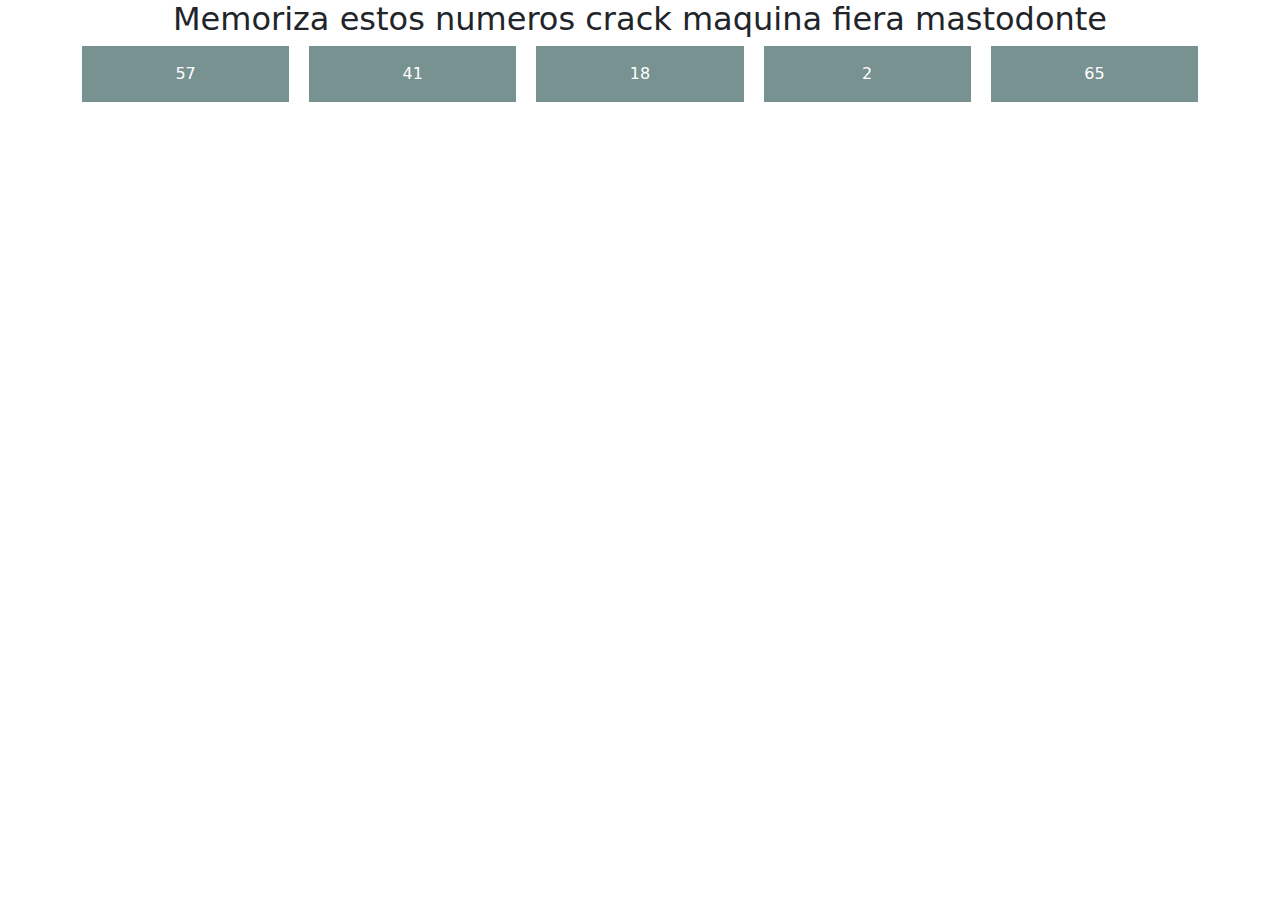
<file: 10-Simon/index.html>
<!DOCTYPE html>
<html lang="en">
<head>
    <meta charset="UTF-8">
    <meta http-equiv="X-UA-Compatible" content="IE=edge">
    <meta name="viewport" content="width=device-width, initial-scale=1.0">
    <title>Document</title>
    <!-- link bootstrap -->
    <link rel="stylesheet" href="https://cdn.jsdelivr.net/npm/bootstrap@5.2.2/dist/css/bootstrap.min.css">
    <!-- link style -->
    <link rel="stylesheet" href="style.css">
</head>
<body>
    
    <main>
        <div class="container">
            <div id="text-wrapper" class="text-center">
                <h2>Memoriza estos numeros crack maquina fiera mastodonte</h2>
                <div id="numbers-wrapper">
                    <!-- numbers-wrapper.append(arrayRnd) -->
                </div>
            </div>

            <div id="score-container">
                <div id="score-wrapper"></div>
                <div id="same-numbers"></div>
            </div>
        </div>
    </main>

    <script src="script.js"></script>

</body>
</html>
</file>
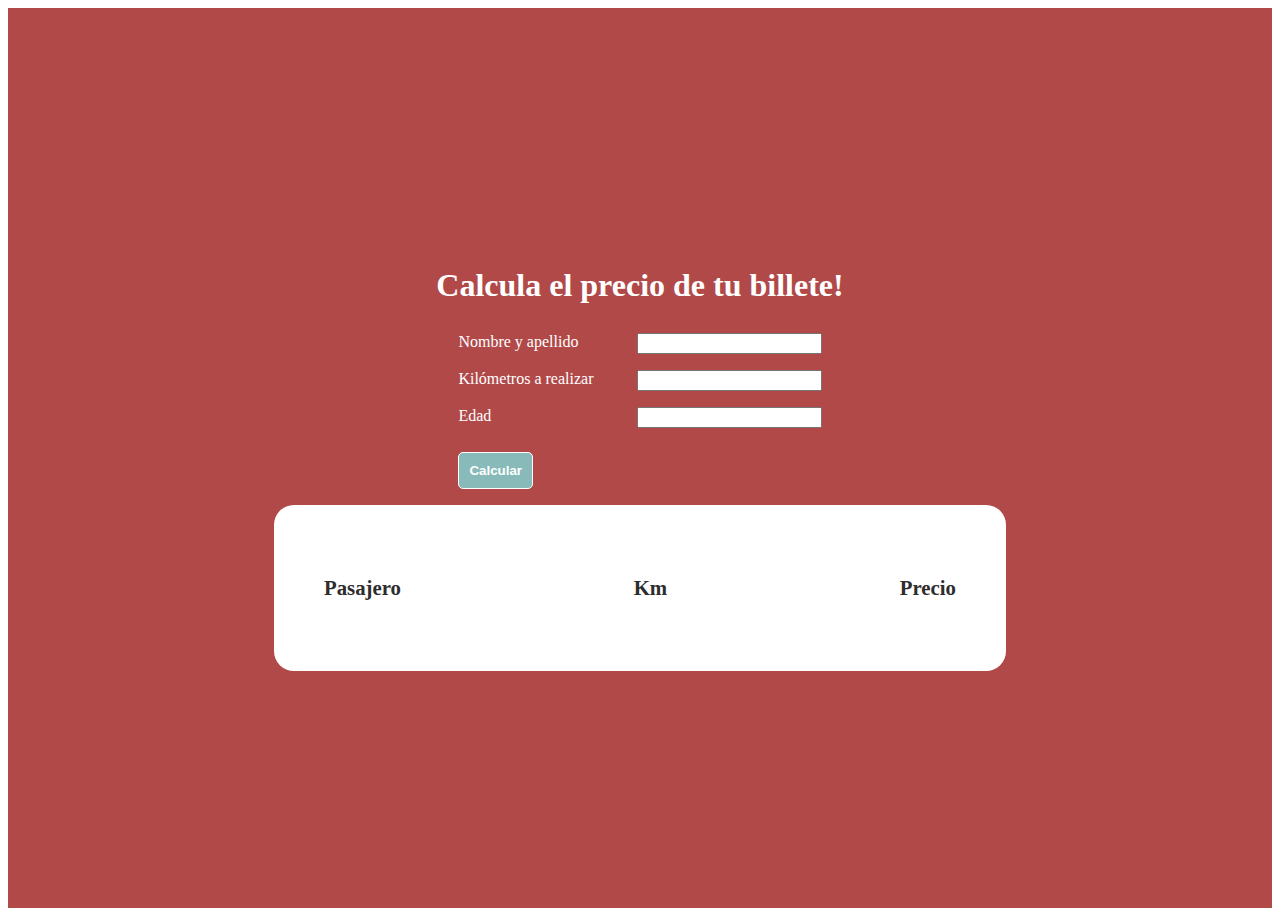
<file: 2-Billete_de_tren/index.html>
<!DOCTYPE html>
<html lang="en">
<head>
    <meta charset="UTF-8">
    <meta http-equiv="X-UA-Compatible" content="IE=edge">
    <meta name="viewport" content="width=device-width, initial-scale=1.0">
    <title>Biglietto treno</title>
    <!-- link style -->
    <link rel="stylesheet" href="style.css">
    <!-- link bootstrap -->
    <link href="https://cdn.jsdelivr.net/npm/bootstrap@5.2.2/dist/css/bootstrap.min.css" rel="stylesheet" integrity="sha384-Zenh87qX5JnK2Jl0vWa8Ck2rdkQ2Bzep5IDxbcnCeuOxjzrPF/et3URy9Bv1WTRi" crossorigin="anonymous">
</head>
<body>

    <main>
        <div class="ms_container">

            <h1>Calcula el precio de tu billete!</h1>

            <div class="my_form">

                <div class="input_form">
                    <label for="name">Nombre y apellido</label>
                    <input class="mr-4" type="text" name="" id="name">
                </div>
                <div class="input_form">
                    <label for="km">Kilómetros a realizar</label>
                    <input class="mr-4" type="number"name="" id="km">
                </div>
                <div class="input_form">
                    <label for="age">Edad</label>
                    <input class="mr-4" type="number" name="" id="age">
                </div>
                <div class="input_form">
                    <button class="mx-auto" id="calc_btn">Calcular</button>
                </div>
               
            </div>

            <div class="ticket">
                <div>
                    <h3>Pasajero</h3>
                    <div id="ticket-name"></div>
                </div>
                <div>
                    <h3>Km</h3>
                    <div id="ticket-km"></div>
                </div>
                <div>
                    <h3>Precio</h3>
                    <div id="ticket-finalprice"></div>
                </div>
            </div>

            <div class="ms_spam"></div>
        </div>
    </main>

    <script src="script.js"></script>
</body>
</html>
</file>
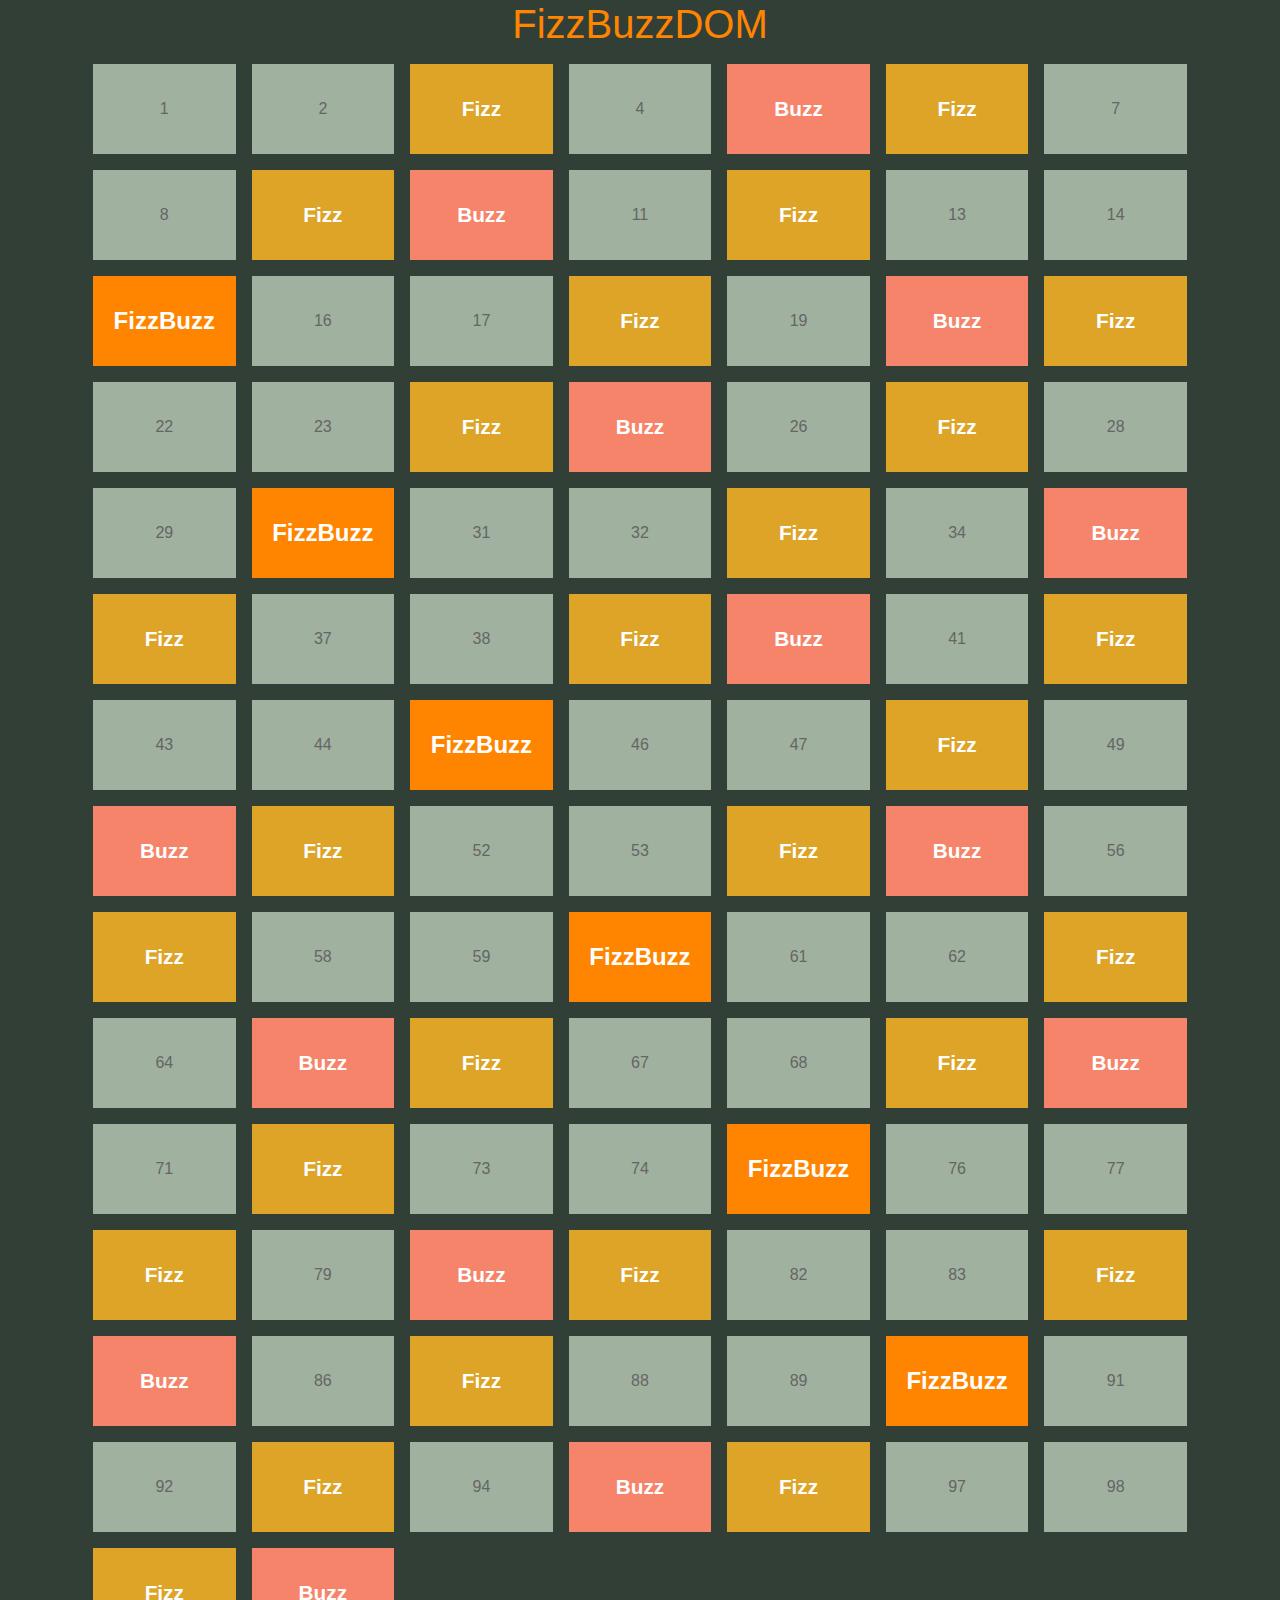
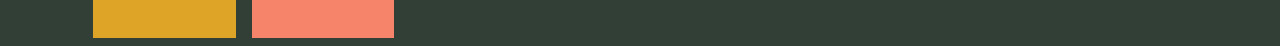
<file: 3-FizzBuzz/index.html>
<!DOCTYPE html>
<html lang="en">
<head>
    <meta charset="UTF-8">
    <meta http-equiv="X-UA-Compatible" content="IE=edge">
    <meta name="viewport" content="width=device-width, initial-scale=1.0">
    <title>Document</title>
    <!-- linkstyle -->
    <link rel="stylesheet" href="style.css">
    <!-- bootstrap -->
    <link rel="stylesheet" href="https://cdn.jsdelivr.net/npm/bootstrap@4.4.1/dist/css/bootstrap.min.css" integrity="sha384-Vkoo8x4CGsO3+Hhxv8T/Q5PaXtkKtu6ug5TOeNV6gBiFeWPGFN9MuhOf23Q9Ifjh" crossorigin="anonymous">
</head>
<body>
    <main>
        <div class="container">
            <h1 class="text-center">FizzBuzzDOM</h1>
            <div class="ms_row">
                
            </div>
        </div>

    </main>
    <script src="script.js"></script>
</body>
</html>
</file>
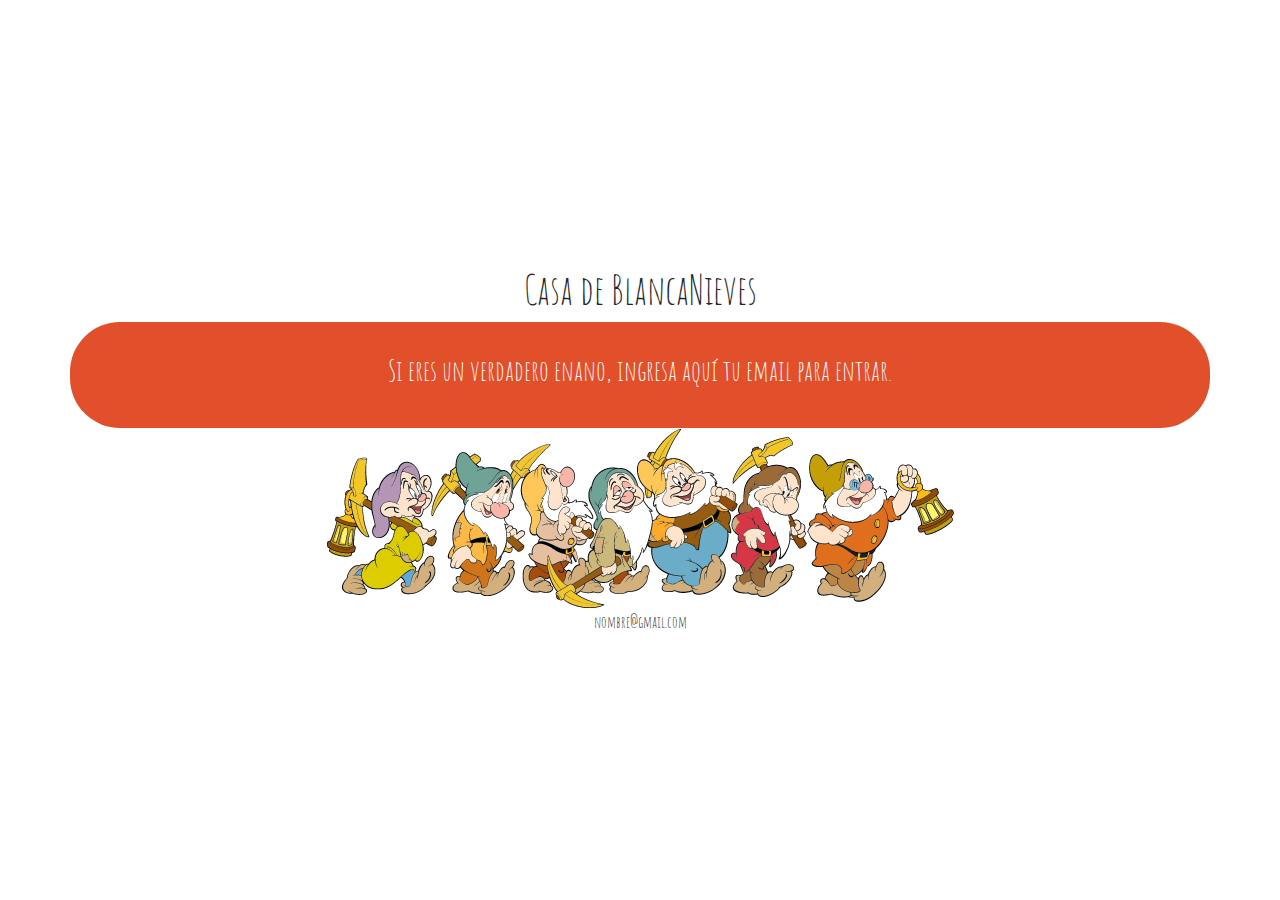
<file: 4-Login_falso/index.html>
<!DOCTYPE html>
<html lang="en">
<head>
    <meta charset="UTF-8">
    <meta http-equiv="X-UA-Compatible" content="IE=edge">
    <meta name="viewport" content="width=device-width, initial-scale=1.0">
    <title>Nano_mail_login</title>
    <!-- link style -->
    <link rel="stylesheet" href="style.css">
    <!-- link bootstrap -->
    <link rel="stylesheet" href="https://cdn.jsdelivr.net/npm/bootstrap@5.2.2/dist/css/bootstrap.min.css">
    <!-- link font -->
    <link rel="preconnect" href="https://fonts.googleapis.com">
    <link rel="preconnect" href="https://fonts.gstatic.com" crossorigin>
    <link href="https://fonts.googleapis.com/css2?family=Amatic+SC:wght@400;700&display=swap" rel="stylesheet">
</head>
<body>

   <main>
        <div class="ms_hero">
            <h1>Casa de BlancaNieves</h1>
            <div id="btnLogin" class="container">
                <h3>Si eres un verdadero enano, ingresa aquí tu email para entrar.</h3>
            </div>
            <img src="img/nani.png" alt="">
            <div class="tips">nombre@gmail.com</div>
        </div>
   </main>
   
   <script src="script.js"></script>

</body>
</html>
</file>
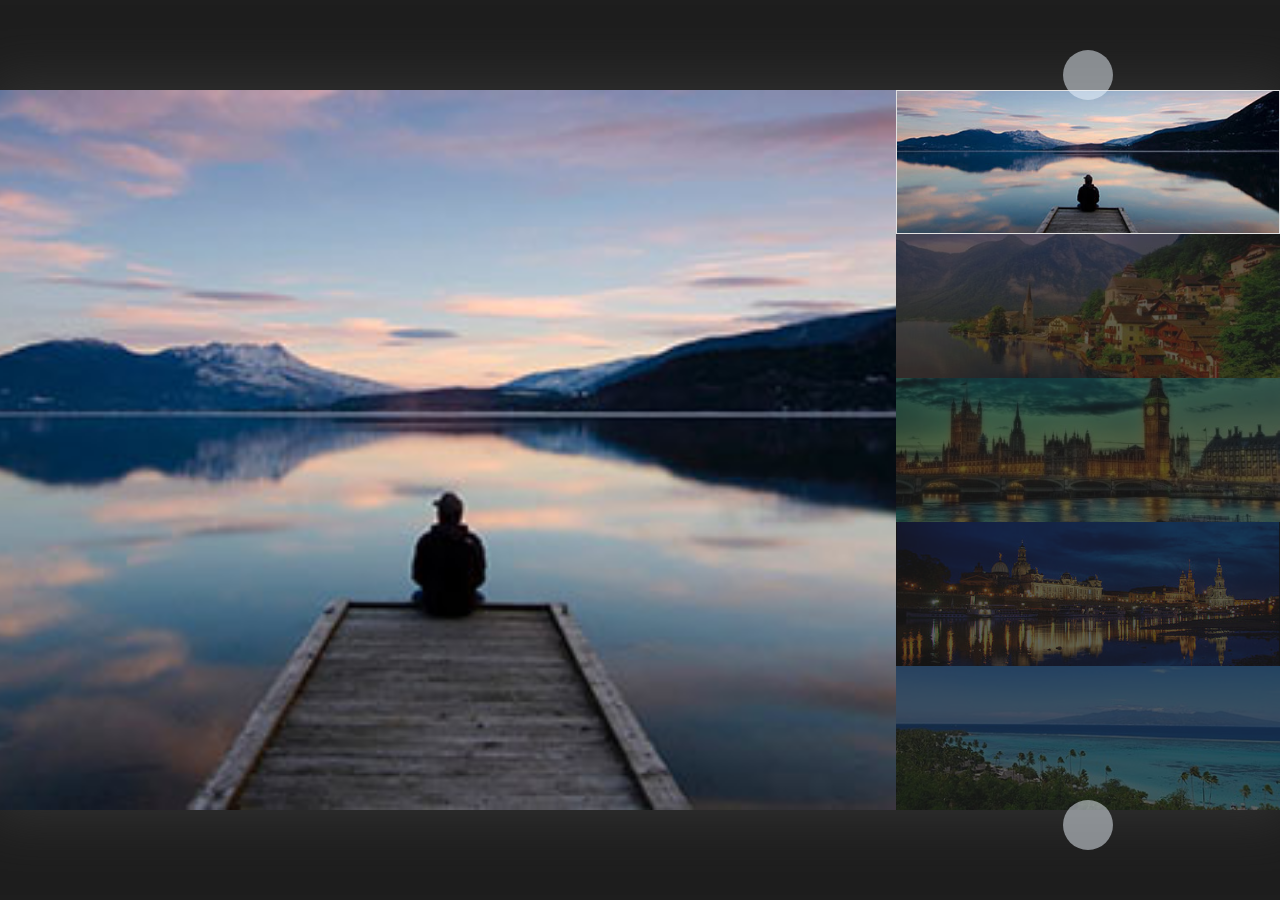
<file: 5-Array_carrousel/index.html>
<!DOCTYPE html>
<html lang="en">
<head>
    <meta charset="UTF-8">
    <meta http-equiv="X-UA-Compatible" content="IE=edge">
    <meta name="viewport" content="width=device-width, initial-scale=1.0">
    <title>Slider</title>
    <!-- link style -->
    <link rel="stylesheet" href="style.css">
    <!-- link bootstrap -->
    <link rel="stylesheet" href="https://cdn.jsdelivr.net/npm/bootstrap@5.2.2/dist/css/bootstrap.min.css">
    <!-- fontawasome -->
    <link rel="stylesheet" href="https://cdnjs.cloudflare.com/ajax/libs/font-awesome/6.2.0/css/all.min.css" integrity="sha512-xh6O/CkQoPOWDdYTDqeRdPCVd1SpvCA9XXcUnZS2FmJNp1coAFzvtCN9BmamE+4aHK8yyUHUSCcJHgXloTyT2A==" crossorigin="anonymous" referrerpolicy="no-referrer" />
</head>
<body>

    <main>
        <div class="ms_container">
            <!-- slider main img -->
            <div class="ms_slider"></div>
            <!-- carousel -->
            <div class="ms_carousel"></div>

            <!-- up-btn -->
            <div class="ms_btn up-btn">
                <i class="fa-solid fa-chevron-up"></i>
            </div>
            <!-- down btn -->
            <div class="ms_btn dwn-btn">
                <i class="fa-solid fa-chevron-down"></i>
            </div>
        </div>
    </main>

    <script src="script.js"></script>
</body>
</html>
</file>
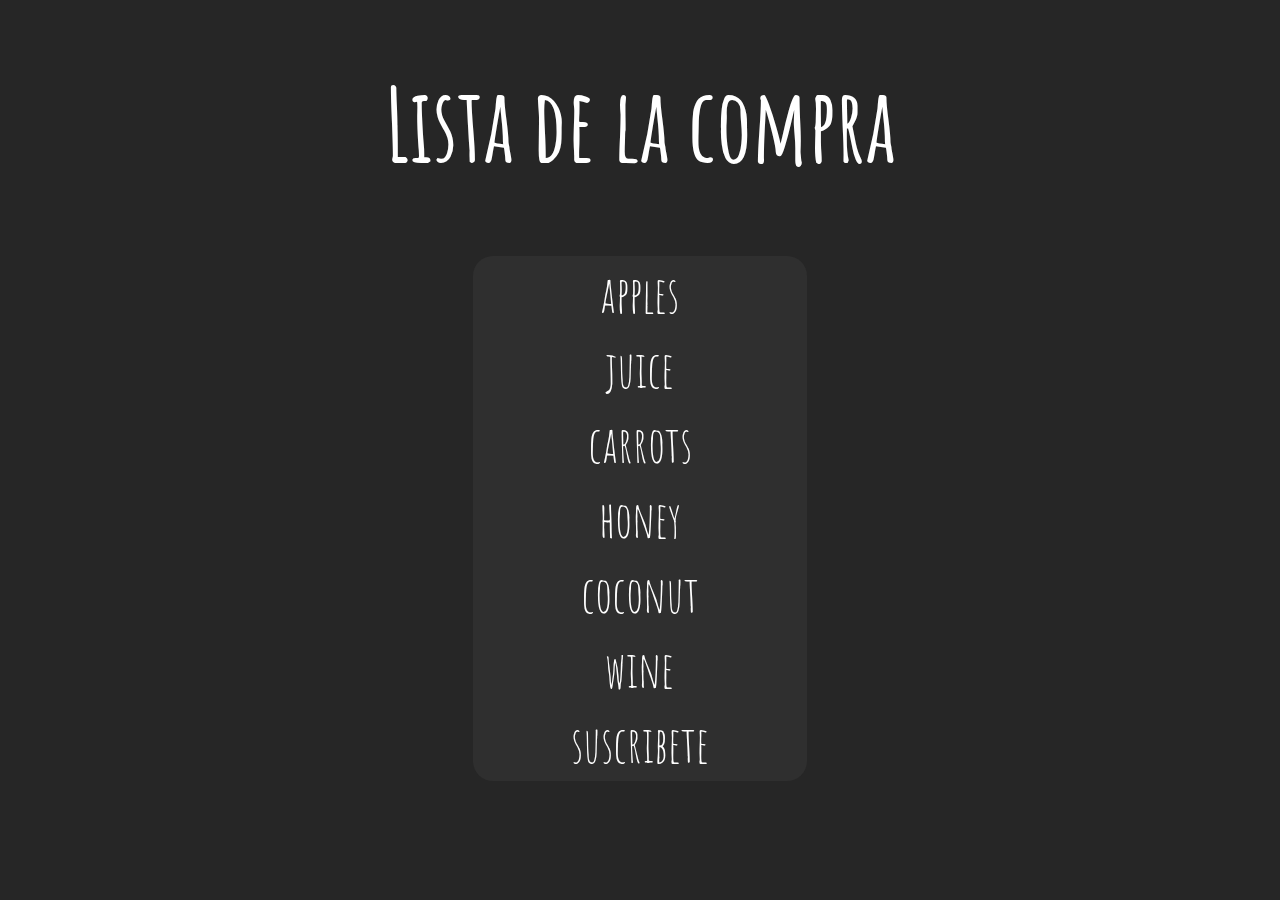
<file: 6-Lista_compra/index.html>
<!DOCTYPE html>
<html lang="en">
<head>
    <meta charset="UTF-8">
    <meta http-equiv="X-UA-Compatible" content="IE=edge">
    <meta name="viewport" content="width=device-width, initial-scale=1.0">
    <title>Lista della spesa</title>
    <!-- link bootstrap -->
    <link rel="stylesheet" href="https://cdn.jsdelivr.net/npm/bootstrap@5.2.2/dist/css/bootstrap.min.css">
    <!-- link font -->
    <link rel="preconnect" href="https://fonts.googleapis.com">
    <link rel="preconnect" href="https://fonts.gstatic.com" crossorigin>
    <link href="https://fonts.googleapis.com/css2?family=Amatic+SC:wght@400;700&display=swap" rel="stylesheet">
    <!-- link style -->
    <link rel="stylesheet" href="style.css">
</head>
<body>

    <main>

        <div class="title">
            <h1>Lista de la compra</h1>
        </div>

        <div class="container">
            <div class="list-wrapper">
                <ul>
                    <!-- <li>${}</li> -->
                </ul>
            </div>
        </div>
    </main>
    <script src="script.js"></script>
    
</body>
</html>
</file>
<file: 10-Simon/style.css>
.rnd-numbers{
    background-color: rgb(120, 145, 145);
    display: flex;
    justify-content: center;
    align-items: center;
    color: white;
    width: calc(100% / 5 - 1rem);
    padding: 1rem 0;
}
#numbers-wrapper{
    display: flex;
    justify-content: space-between;
}

.matching-numbers{
    background-color: greenyellow;
    padding: 1rem 2rem;
    display: inline-block;
}
</file>
<file: 2-Billete_de_tren/style.css>
main{
    background-color: rgb(177, 73, 73);
    color: white;
}

.ms_container{
    display: flex;
    flex-direction: column;
    align-items: center;
    justify-content: center;
    height: 100vh;
}

.my_form{
    width: 30%;
}

.input_form{
    display: flex;
    justify-content: space-between;
    padding: 0.5rem;
}

.input_form button{
    margin-top: 0.5rem;
    margin-bottom: 0.5rem;
    background-color: rgb(136, 186, 186);
    color: white;
    font-weight: 600;
    border: 0.5px solid white;
    padding: 10px;
    border-radius: 5px;
}

.ticket{
    background-color: white;
    color: rgb(45, 45, 45);
    width: 50%;
    display: flex;
    justify-content: space-between;
    padding: 50px;
    text-align: center;
    border-radius: 20px;
}

.ticket h3{
    font-size: 1.3rem;
}

.ms_spam{
    color: rgb(215, 29, 29);
    font-size: 1.3rem;
}
</file>
<file: 3-FizzBuzz/style.css>
main{
    background-color: #313f37;
}

h1{
    color: rgb(255, 132, 0);
}

.ms_row{
    display: flex;
    flex-wrap: wrap;
}

.ms_cards{
    background-color: #a0b1a0;
    margin: 0.5rem;
    width: calc(100% / 7 - 1rem);
    height: 10vh;
    display: flex;
    justify-content: center;
    align-items: center;
    color: rgb(101, 101, 101);
}

.counter-both{
    background-color: rgb(255, 132, 0);
    font-weight: 900;
    font-size: 1.5rem;
    color: white;
}

.counter-3{
    background-color: #dda427;
    font-weight: 800;
    font-size: 1.3rem;
    color: white;
}

.counter-5{
    background-color: #f6846b;
    font-weight: 800;
    font-size: 1.3rem;
    color: white;
}
</file>
<file: 4-Login_falso/style.css>
main{
    font-family: 'Amatic SC', cursive;
    text-align: center;
}

h1{
    font-weight: 900;
}

.ms_hero{
    display: flex;
    flex-direction: column;
    justify-content: center;
    align-items: center;
    height: 100vh;
}

.container{
    background-color: rgba(222, 60, 20, 0.9);
    border-radius: 50px;
    color: white;
    padding: 2rem 0;
}

.container:hover{
    background-color: rgb(222, 60, 20);
    box-shadow: 0 0 10px black;
}
</file>
<file: 5-Array_carrousel/style.css>
main{
    background-color: rgb(30, 30, 30);
    height: 100vh;
    padding-top: 10vh;
    
}

.ms_btn{
    background-color: aliceblue;
    width: 50px;
    height: 50px;
    display: flex;
    align-items: center;
    justify-content: center;
    border-radius: 50%;
    opacity: 0.5;
    position: absolute;
    cursor: pointer;
    right: 15vw;
    transform: translate(+50%);
}

.ms_btn:hover{
    opacity: 0.7;
}

.up-btn{
    top: 50px;
}

.dwn-btn{
   bottom: 50px;
}

.ms_slider{
    height: 80%;
    width: 70vw;
}

.ms_container{
    height: 80vh;
    box-shadow: 0 0 50px 10px rgb(49, 49, 49);
    display: flex;
}
.ms_carousel{
    width: 30vw;
    height: 80vh;
}


.img_wrapper{
    width: 100%;
    height: 16vh;
    opacity: 0.3;
}
.active-carousel{
    opacity: 1;
    border: 0.5px solid rgb(225, 225, 225);
}

.ms_item{
    height: 80vh;
    display: none;
}

.ms_item img,
.img_wrapper img{
    height: 100%;
    width: 100%;
    object-fit: cover;
}

.active{
   display: block; 
}
</file>
<file: 6-Lista_compra/style.css>
main{
    font-family: 'Amatic SC', cursive;
    background-color: #262626;
    color: #ffffff;
    height: 100vh;
}

.container{
    font-size: 50px;
}

.title{
    padding: 4rem 0;
    display: flex;
    justify-content: center;
    align-items: center;
}

h1{
    font-weight: 900;
    font-size: 100px;
}

.list-wrapper{
    background-color: #2f2f2f;  
    border-radius: 20px;  
    width: 30%;
    text-align: center;
    margin: 0 auto;
}

ul{
    list-style-type: none;
    padding-left: 0;
}
</file>
